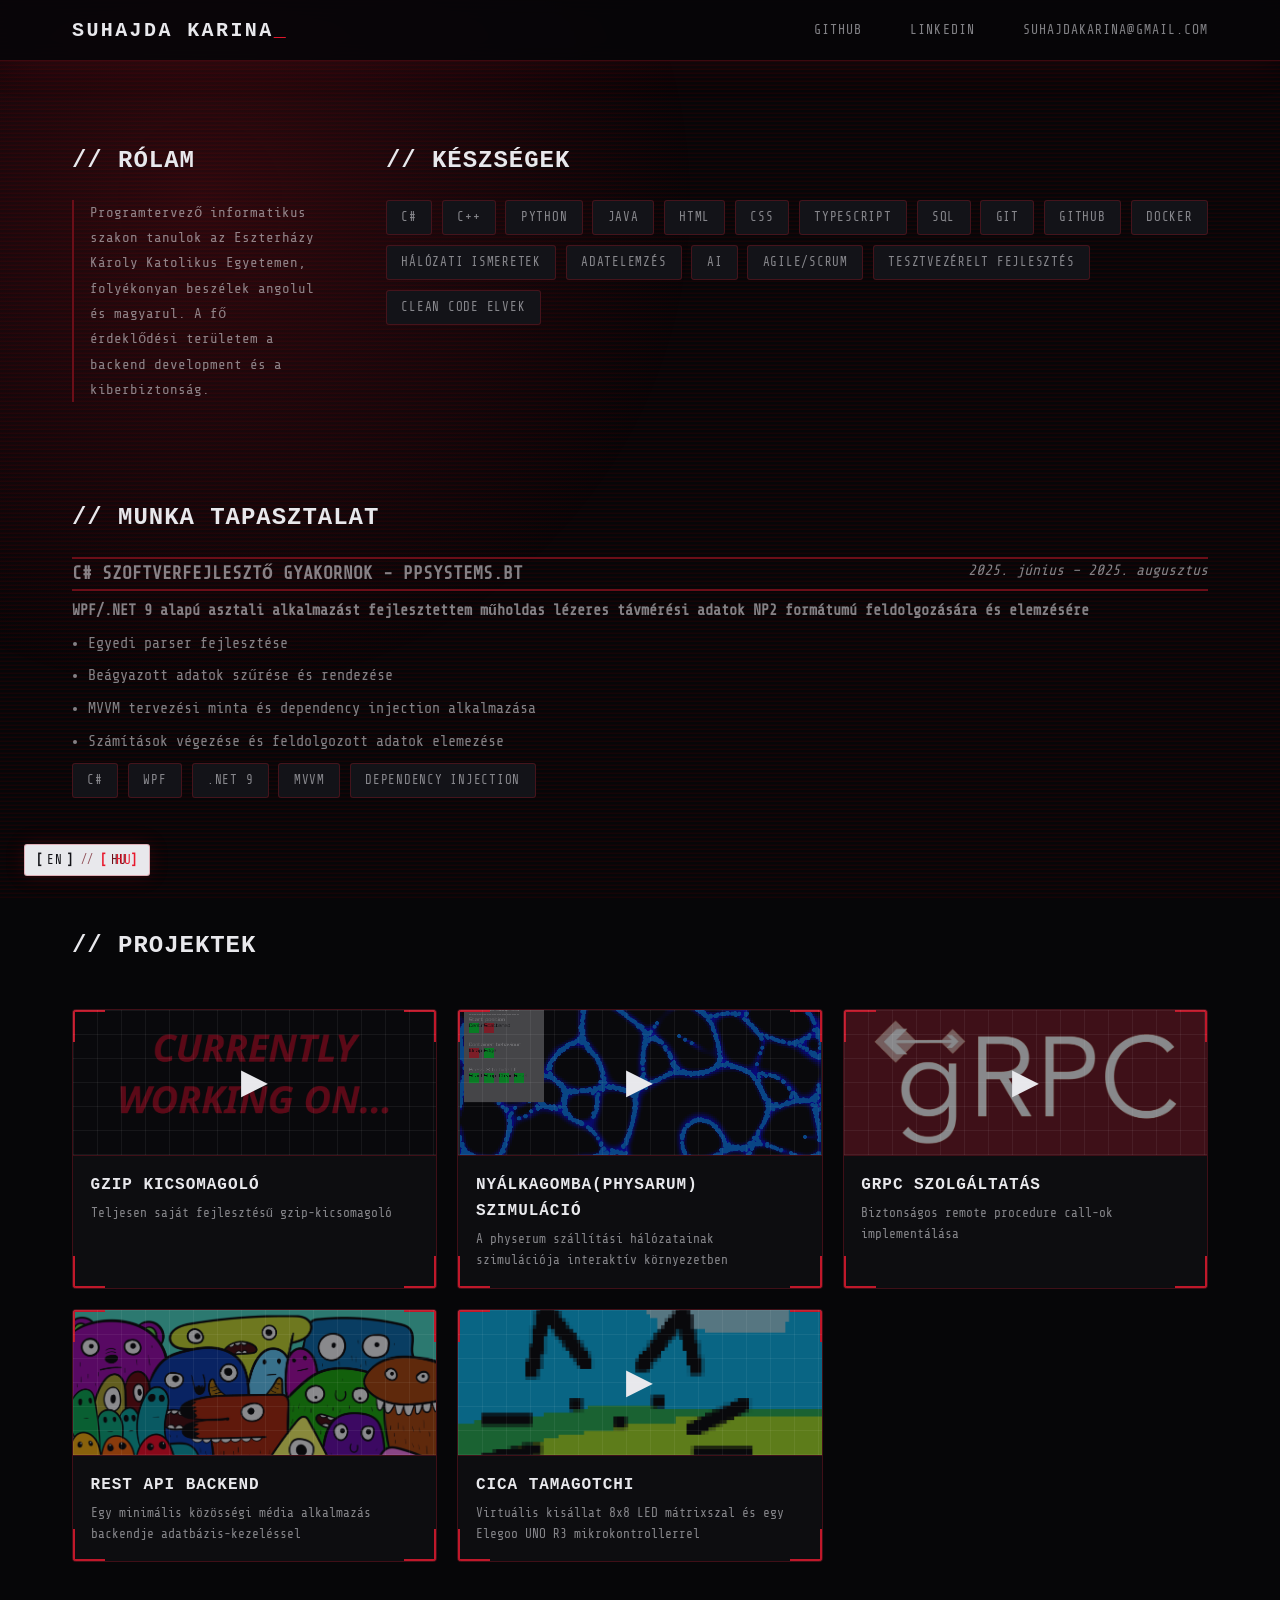
<file: index.html>
<!DOCTYPE html>
<html lang="en">
<head>
    <link rel="icon" href="myicon.ico" type="image/x-icon" />
    <meta charset="UTF-8" />
    <meta name="viewport" content="width=device-width, initial-scale=1.0" />
    <title data-en="Karina Suhajda" data-hu="Suhajda Karina"></title>
    <link rel="stylesheet" href="styles.css" />
</head>
<body>
    <meta name="description" lang="en" content="Hi my name is Karina Suhajda and I'm a student at Eszterházy Károly Catholic University">
    <meta name="description" lang="hu" content="Hi my name is Suhadja Karina and I'm a student at Eszterházy Károly Catholic University">
    <header>
        <nav class="navbar">
            <div class="logo" data-en="Karina Suhajda" data-hu="Suhajda Karina"></div>
            <ul class="contacts_list">
                <li><a href="https://github.com/SlyFoxAhri" target="_blank">Github</a></li>
                <li><a href="https://hu.linkedin.com/in/karina-suhajda-182501295" target="_blank">LinkedIn</a></li>
                <li><a href="mailto:suhajdakarina@gmail.com">suhajdakarina@gmail.com</a></li>
            </ul>
            <div class="burger" id="burger">
                <span></span><span></span><span></span>
            </div>
        </nav>
    </header>


<div class="lang-hybrid" id="lang-selector">
    <button class="hybrid-btn active" data-lang="en">
        <span class="br">[</span><span class="val">EN</span><span class="br">]</span>
        <span class="glitch-layer">EN</span>
    </button>
    <span class="hybrid-sep">//</span>
    <button class="hybrid-btn" data-lang="hu">
        <span class="br">[</span><span class="val">HU</span><span class="br">]</span>
            <span class="glitch-layer">HU</span>
    </button>
</div>



</div>

    <section id="about" class="about_section">
        <div class="about_inner">

            <div class="about_text">
                <h1 data-en="// About me" data-hu="// Rólam"></h1>
                <p data-en="I'm a computer science student at Eszterházy Károly Catholic University,
                    fluent in English and Hungarian. My main focus is backend development
                    and cyber security." 
                    data-hu="Programtervező informatikus szakon tanulok az Eszterházy Károly Katolikus Egyetemen, folyékonyan beszélek angolul és magyarul. A fő érdeklődési területem a backend development és a kiberbiztonság. ">
                </p>
            </div>

            <div class="skills_block">
                <h1 data-en="// Skills" data-hu="// Készségek"></h1>
                <div class="skills-grid">
                    <div class="skill-card">C#</div>
                    <div class="skill-card">C++</div>
                    <div class="skill-card">Python</div>
                    <div class="skill-card">Java</div>
                    <div class="skill-card">HTML</div>
                    <div class="skill-card">CSS</div>
                    <div class="skill-card">TypeScript</div>
                    <div class="skill-card">SQL</div>
                    <div class="skill-card">Git</div>
                    <div class="skill-card">GitHub</div>
                    <div class="skill-card">Docker</div>
                    <div class="skill-card" data-en="Networking" data-hu="Hálózati ismeretek"></div>
                    <div class="skill-card" data-en="Data Analysis" data-hu="Adatelemzés"></div>
                    <div class="skill-card">AI</div>
                    <div class="skill-card">Agile/Scrum</div>
                    <div class="skill-card" data-en="Test-Driven Development" data-hu="Tesztvezérelt fejlesztés"></div>
                    <div class="skill-card" data-en="Clean Code principles" data-hu="Clean Code elvek"></div>
                </div>
            </div>
        </div>
    </section>

    <section id="work experience" class="work_experience_section">
        <h1 data-en="// Work experience" data-hu="// Munka tapasztalat"></h1>
        
        <div class="experience_details">
            <div class="experience_name">
                <p data-en="C# Software Developer Intern - PPSystems.Bt" data-hu="C# szoftverfejlesztő gyakornok - PPSystems.Bt"></p>
            </div>
            <div class="experience_time">
                <p data-en="June 2025 – August 2025" data-hu="2025. június – 2025. augusztus"></p>
            </div>
        </div>

        <div class="experience_overview">
            <p data-en="Developed a WPF/.NET 9 desktop application for analyzing satellite laser-ranging data in NP2 format" data-hu="WPF/.NET 9 alapú asztali alkalmazást fejlesztettem műholdas lézeres távmérési adatok NP2 formátumú feldolgozására és elemzésére"></p>
        </div>

        <ul class="bullet_points">
            <li data-en="Built a custom data parser" data-hu="Egyedi parser fejlesztése"></li>
            <li data-en="Implemented filtering and sorting for nested data" data-hu="Beágyazott adatok szűrése és rendezése"></li>
            <li data-en="Used MVVM and dependency injection" data-hu="MVVM tervezési minta és dependency injection alkalmazása"></li>
            <li data-en="Performed calculations and data analysis" data-hu="Számítások végezése és feldolgozott adatok elemezése"></li>
        </ul>

        <div class="technology_tags">
            <div class="skill-card">C#</div>
            <div class="skill-card">WPF</div>
            <div class="skill-card">.NET 9</div>
            <div class="skill-card">MVVM</div>
            <div class="skill-card">Dependency injection</div>
        </div>
    </section>

    <section id="projects" class="project_section">
        <h1 data-en="// Projects" data-hu="// Projektek"></h1>
        <div class="projects-grid">

            <div class="project-card" data-project="4">
                <div class="project-card-thumb">
                    <img src="pictures/current_project.png" alt="A text that reads &OpenCurlyDoubleQuote;currently working on&CloseCurlyDoubleQuote;CurlyDoubleQuote;" height="130%" width="100%"/>
                    <span class="play-icon">▶</span>
                </div>
                <div class="project-card-info">
                    <h2 data-en="Gzip decompressor" data-hu="Gzip kicsomagoló"></h2>
                    <p data-en="Gzip decompressor written from scratch" data-hu="Teljesen saját fejlesztésű gzip-kicsomagoló"></p>
                </div>
            </div>

            <div class="project-card" data-project="3">
                <div class="project-card-thumb">
                    <img src="pictures/slimeMold.png" alt="Slime mold simulation" height="130%" width="100%"/>
                    <span class="play-icon">▶</span>
                </div>
                <div class="project-card-info">
                    <h2 data-en="Slime mold(Physarum) simulation" data-hu="Nyálkagomba(Physarum) szimuláció"></h2>
                    <p data-en="Simulation of physerum transport networks in an interactive enviroment" data-hu="A physerum szállítási hálózatainak szimulációja interaktív környezetben"></p>
                </div>
            </div>

            <div class="project-card" data-project="2">
                <div class="project-card-thumb">
                    <img src="pictures/grpc.jpg" alt="gRPC text with red background" height="130%" width="100%"/>
                    <span class="play-icon">▶</span>
                </div>
                <div class="project-card-info">
                    <h2 data-en="gRPC Service" data-hu="gRPC Szolgáltatás"></h2>
                    <p data-en="Inplementation of secure remote procedure calls" data-hu="Biztonságos remote procedure call-ok implementálása"></p>
                </div>
            </div>

            <div class="project-card" data-project="1">
                <div class="project-card-thumb">
                    <img src="pictures/charachters.jpg" alt="Collection of drawn colorful fictional charachters" height="130%" width="100%"/>
                    <span class="play-icon"></span>
                </div>
                <div class="project-card-info">
                    <h2 data-en="REST API backend" data-hu="REST API backend"></h2>
                    <p data-en="A backend for a minimal social media app with database management" data-hu="Egy minimális közösségi média alkalmazás backendje adatbázis-kezeléssel"></p>
                </div>
            </div>

            <div class="project-card" data-project="0">
                <div class="project-card-thumb">
                    <img src="pictures/kitty.png" alt="Pixel drawing of simplified cat face with" height="130%" width="100%"/>
                    <span class="play-icon">▶</span>
                </div>
                <div class="project-card-info">
                    <h2 data-en="Kitty tamagotchi" data-hu="Cica tamagotchi"></h2>
                    <p data-en="Virtual pet with an 8x8 LED matrix and an Elegoo UNO R3 microcontroller" data-hu="Virtuális kisállat 8x8 LED mátrixszal és egy Elegoo UNO R3 mikrokontrollerrel"></p>
                </div>
            </div>
<!--
            <div class="project-card" data-project="4">
                <div class="project-card-thumb">
                    <span class="play-icon"></span>
                </div>
                <div class="project-card-info">
                    <h2 data-en="Portfolio website" data-hu="Portfólió weboldal"></h2>
                    <p data-en="Personal portfolio website" data-hu="Személyes portfólió weboldal"></p>
                </div>
            </div>
-->
        </div>
    </section>

    <div id="projectModal" class="project-modal" role="dialog" aria-modal="true" aria-labelledby="modalTitle">
        <div class="project-modal-backdrop"></div>
        <div class="project-modal-box">

            <button class="modal-close" id="modalClose" aria-label="Close">&times;</button>

            <div class="modal-video-wrap">
                <video id="modalVideo" autoplay muted loop playsinline>
                    <source id="modalVideoSrc" src="" type="video/mp4" />
                    Your browser does not support the video tag.
                </video>
                <div class="video-placeholder" id="videoPlaceholder">
                    <span></span>
                </div>
            </div>

            <div class="modal-description">
                <h2 id="modalTitle" class="modal-title"></h2>

                <div class="modal-modules">
                    <div class="modal-module">
                        <h3 class="module-label">Overview</h3>
                        <p id="modalOverview" class="module-text"></p>
                    </div>
                    <div class="modal-module">
                        <h3 class="module-label">Tech Stack</h3>
                        <div id="modalTechStack" class="tech-tags"></div>
                    </div>
                    <div class="modal-module">
                        <h3 class="module-label">Highlights</h3>
                        <ul id="modalHighlights" class="highlights-list"></ul>
                    </div>
                    <div class="modal-module">
                        <h3 class="module-label">Links</h3>
                        <div id="modalLinks" class="modal-links"></div>
                    </div>
                </div>
            </div>

        </div>
    </div>

    <section id="goals">

    </section>

    <script src="main.js"></script>

</body>
</html>
</file>
<file: styles.css>
@import url('https://fonts.googleapis.com/css2?family=Share+Tech+Mono&family=Rajdhani:wght@400;500;600;700&display=swap');

:root {
    --black:        #060608;
    --surface:      #0d0d10;
    --surface-2:    #131318;
    --surface-3:    #1a1a22;
    --red:          #c0182a;
    --red-bright:   #e8192d;
    --red-dim:      #6b0e18;
    --red-glow:     rgba(192, 24, 42, 0.35);
    --red-glow-sm:  rgba(192, 24, 42, 0.15);
    --white:        #e8e8ec;
    --white-dim:    rgba(232, 232, 236, 0.55);
    --border:       rgba(192, 24, 42, 0.28);
    --border-dim:   rgba(255, 255, 255, 0.06);
    --font-mono:    'Share Tech Mono', monospace;
    --font-head:    'Curier New', monospace;
}

*, *::before, *::after {
    box-sizing: border-box;
    margin: 0;
    padding: 0;
}

html { scroll-behavior: smooth; }


body {
    background-color: var(--black);
    color: var(--white);
    font-family: var(--font-mono);
    font-size: 15px;
    line-height: 1.65;
    cursor: crosshair;
    overflow-x: hidden;
}

body::before {
    content: '';
    position: fixed;
    inset: 0;
    pointer-events: none;
    z-index: 0;
    background: repeating-linear-gradient(
        0deg,
        transparent,
        transparent 2px,
        rgba(121, 0, 0, 0.205) 2px,
        rgba(51, 0, 0, 0.06) 4px
    );
}


/* Ambient red corner glow */
body::after {
    content: '';
    position: fixed;
    top: -300px;
    left: -300px;
    width: 1000px;
    height: 1000px;
    background: radial-gradient(circle, rgba(192, 24, 42, 0.2) 0%, transparent 70%);
    pointer-events: none;
    z-index: 0;
}

a {
    color: var(--red-bright);
    text-decoration: none;
    transition: color 0.2s;
}
a:hover { color: var(--white); }

h1, h2, h3 {
    font-family: var(--font-head);
    font-weight: 700;
    letter-spacing: 0.04em;
    text-transform: uppercase;
}

h1 {
    font-size: 1.5rem;
    color: var(--white);
    position: relative;
    display: inline-block;
    margin-bottom: 1.2rem;
}


/* NAVBAR */
header {
    position: sticky;
    top: 0;
    z-index: 50;
    background: rgba(6, 6, 8, 0.88);
    backdrop-filter: blur(10px);
    border-bottom: 1px solid var(--border);
    box-shadow: 0 1px 40px rgba(192, 24, 42, 0.12);
}

.navbar {
    display: flex;
    align-items: center;
    justify-content: space-between;
    max-width: 1200px;
    margin: 0 auto;
    padding: 0 2rem;
    height: 60px;
}

.logo {
    font-family: var(--font-head);
    font-size: 1.25rem;
    font-weight: 700;
    letter-spacing: 0.12em;
    text-transform: uppercase;
    color: var(--white);
}

/*Blinking cursor after logo*/
.logo::after {
    content: '_';
    color: var(--red-bright);
    animation: blink 1.1s step-end infinite;
}

@keyframes blink {
    0%, 100% { opacity: 1; }
    50%       { opacity: 0; }
}

/* Horizontal nav links */
.contacts_list {
    list-style: none;
    display: flex;
    flex-direction: row;
    align-items: center;
    gap: 2rem;
    padding: 0;
    margin: 0;
}

.contacts_list li a {
    font-family: var(--font-mono);
    font-size: 0.82rem;
    letter-spacing: 0.08em;
    color: var(--white-dim);
    text-transform: uppercase;
    padding-bottom: 2px;
    transition: color 0.2s;
}

.contacts_list li a::before {
    content: '> ';
    color: var(--red);
    opacity: 0;
    transition: opacity 0.2s;
}

.contacts_list li a:hover { color: var(--white); }
.contacts_list li a:hover::before { opacity: 1; }

/* Burger button (mobile) */
.burger {
    display: none;
    flex-direction: column;
    gap: 5px;
    cursor: pointer;
}

.burger span {
    display: block;
    width: 24px;
    height: 2px;
    background: var(--red-bright);
    border-radius: 2px;
    transition: transform 0.25s;
}

@keyframes fadeUp {
    from { opacity: 0; transform: translateY(24px); }
    to   { opacity: 1; transform: translateY(0); }
}


.lang-hybrid {
    position: fixed;
    bottom: 1.5rem;
    left: 1.5rem;
    z-index: 400;
    display: flex;
    align-items: center;
    gap: 0.45rem;
    background: var(--white);
    border: 1px solid var(--border);
    border-radius: 3px;
    padding: 0.35rem 0.7rem;
    box-shadow: 0 0 20px var(--red-glow-sm);
}

.hybrid-btn {
    background: none;
    border: none;
    cursor: pointer;
    font-family: var(--font-mono);
    font-size: 0.78rem;
    letter-spacing: 0.1em;
    color: var(--surface-2);
    padding: 0;
    position: relative;
    display: flex;
    align-items: center;
    gap: 0;
    transition: color 0.15s;
}

/* Brackets */
.hybrid-btn .br {
    font-weight:bolder;
    color: var(--surface-2);
    transition: color 0.2s;
    font-size: 0.8rem;
}

/* Language code */
.hybrid-btn .val {
    color: var(--surface-2);
    transition: color 0.2s;
    padding: 0 0.15rem;
}

/* Active state */
.hybrid-btn.active .br  { color: var(--red-bright); }
.hybrid-btn.active .val { color: var(--red-dim); }

/* Hover (inactive only) */
.hybrid-btn:not(.active):hover .br  { color: var(--red); }
.hybrid-btn:not(.active):hover .val { color: var(--surface-2); }

/* Glitch overlay — only fires on active button */
.glitch-layer {
    display: none;
}

.hybrid-btn.active .glitch-layer {
    display: block;
    position: absolute;
    inset: 0;
    padding-left: 0.6rem;
    font-family: var(--font-mono);
    font-size: 0.78rem;
    letter-spacing: 0.1em;
    color: var(--red-bright);
    pointer-events: none;
    animation: glitch-clip 3.5s steps(1) infinite;
    white-space: nowrap;
}

@keyframes glitch-clip {
    0%,88%,100% { clip-path: inset(100% 0 0 0); transform: none;            opacity: 0; }
    89%          { clip-path: inset(0 0 65% 0);   transform: translateX(-2px); opacity: 1; }
    91%          { clip-path: inset(35% 0 25% 0);  transform: translateX(2px);  opacity: 1; }
    93%          { clip-path: inset(15% 0 55% 0);  transform: none;             opacity: 1; }
    95%          { clip-path: inset(60% 0 10% 0);  transform: translateX(-1px); opacity: 1; }
    97%          { clip-path: inset(5% 0 75% 0);   transform: translateX(1px);  opacity: 1; }
}

/* Separator between EN and HU */
.hybrid-sep {
    color: var(--red-dim);
    font-size: 0.7rem;
    letter-spacing: 0;
    opacity: 0.7;
}

/* ABOUT SECTION */
.about_section {
    position: relative;
    z-index: 1;
    max-width: 1200px;
    margin: 0 auto;
    padding: 5rem 2rem 4rem;
    animation: fadeUp 0.6s ease both;
}

.about_inner {
    display: flex;
    gap: 4rem;
    width: 100%;
}

.about_text  { flex: 0 0 22%; }
.skills_block { flex: 1; }

.about_text p {
    color: var(--white-dim);
    font-size: 0.88rem;
    line-height: 1.8;
    border-left: 2px solid var(--red-dim);
    padding-left: 1rem;
}

/* SKILLS GRID */
.skills-grid {
    display: flex;
    flex-wrap: wrap;
    gap: 0.6rem;
}

.skill-card {
    font-family: var(--font-mono);
    font-size: 0.78rem;
    letter-spacing: 0.06em;
    text-transform: uppercase;
    padding: 0.4rem 0.9rem;
    border: 1px solid var(--border);
    border-radius: 3px;
    background: var(--surface-2);
    color: var(--white-dim);
    position: relative;
    overflow: hidden;
    transition: color 0.2s, border-color 0.2s, background 0.2s;
    cursor: default;
}

.skill-card::before {
    cursor: crosshair;
    content: '';
    position: absolute;
    inset: 0;
    background: linear-gradient(135deg, var(--red) 0%, transparent 100%);
    opacity: 0;
    transition: opacity 0.25s;
}

.skill-card:hover {
    color: var(--white);
    border-color: var(--red-bright);
    background: var(--surface-3);
}
.skill-card:hover::before { opacity: 0.12; }

/* WORK EXPERIENCE SECTION */
.work_experience_section{
    position: relative;
    z-index: 1;
    max-width: 1200px;
    margin: 0 auto;
    padding: 2rem 2rem 6rem;
    color: var(--white-dim);
    animation: fadeUp 0.6s 0.15s ease both;
}

.experience_details { 
    display: flex; 
    justify-content: space-between;
    border-top: 2px solid var(--red-dim);
    border-bottom : 2px solid var(--red-dim);
}

.experience_time {
    font-style: italic;
}

.experience_name { 
    font-weight: bolder;
    font-size: larger;
    text-transform: uppercase;
}

.experience_overview {
    margin-top: 0.5rem;
    font-weight: bolder;
}

.bullet_points li {
    margin-left: 1rem;;
    margin-top: 0.5rem;
}

.technology_tags { 
    display: flex;
    flex-wrap: wrap;
    margin-top: 0.5rem;
    display: flex;
    gap: 0.6rem;
}

/* PROJECTS SECTION */
.project_section {
    position: relative;
    z-index: 1;
    max-width: 1200px;
    margin: 0 auto;
    padding: 2rem 2rem 6rem;
    animation: fadeUp 0.6s 0.15s ease both;
}


.projects-grid {
    display: grid;
    grid-template-columns: repeat(auto-fill, minmax(280px, 1fr));
    gap: 1.25rem;
    margin-top: 1.5rem;
}

/* PROJECT CARDS */
.project-card {
    background: var(--surface);
    border: 1px solid var(--border);
    border-radius: 4px;
    overflow: hidden;
    cursor: pointer;
    position: relative;
    transition: transform 0.2s ease, border-color 0.2s, box-shadow 0.2s;
}

.project-card::after {
    content: '';
    position: absolute;
    inset: 0;
    pointer-events: none;

    background:
        /* top-left: horizontal + vertical */
        linear-gradient(var(--red) 0 0) 0 0 / 32px 2px no-repeat,
        linear-gradient(var(--red) 0 0) 0 0 / 2px 32px no-repeat,

        /* top-right */
        linear-gradient(var(--red) 0 0) 100% 0 / 32px 2px no-repeat,
        linear-gradient(var(--red) 0 0) 100% 0 / 2px 32px no-repeat,

        /* bottom-left */
        linear-gradient(var(--red) 0 0) 0 100% / 32px 2px no-repeat,
        linear-gradient(var(--red) 0 0) 0 100% / 2px 32px no-repeat,

        /* bottom-right */
        linear-gradient(var(--red) 0 0) 100% 100% / 32px 2px no-repeat,
        linear-gradient(var(--red) 0 0) 100% 100% / 2px 32px no-repeat;
}

.project-card:hover {
    transform: scale(1.05,1.05);
    box-shadow: 0 8px 40px var(--red-glow);
}

.project-card:hover::after { opacity: 1; }

.project-card-thumb {
    background: var(--surface-2);
    height: 145px;
    display: flex;
    align-items: center;
    justify-content: center;
    position: relative;
    overflow: hidden;
}

/* Dot-grid pattern on thumbnail */
.project-card-thumb::before {
    content: '';
    position: absolute;
    inset: 0;
    background-image:
        linear-gradient(var(--border-dim) 1px, transparent 1px),
        linear-gradient(90deg, var(--border-dim) 1px, transparent 1px);
    background-size: 24px 24px;
    z-index: 10;
}

/* Top-left corner accent bracket */
/*
.project-card-thumb::after {
    content: '';
    position: absolute;
    top: 0;
    left: 0;
    width: 32px;
    height: 32px;
    border-top: 2px solid var(--red);
    border-left: 2px solid var(--red);
}*/

.project-card-thumb img {
    position: absolute;
    inset: 0;
    width: 100%;
    height: 100%;
    object-fit: cover;
    opacity: 0.5;
}

.play-icon {
    font-size: 2.2rem;
    color: var(--white);
    position: relative;
    z-index: 3;
    transition: color 0.2s, text-shadow 0.2s;
}
.project-card:hover .play-icon {
    color: var(--red-bright);
    text-shadow: 0 0 16px var(--red-glow);
}

.project-card-info {
    padding: 1rem 1.1rem;
    border-top: 1px solid var(--border);
}
.project-card-info h2 {
    font-size: 1rem;
    color: var(--white);
    margin-bottom: 0.3rem;
    letter-spacing: 0.06em;
}
.project-card-info p {
    font-size: 0.8rem;
    color: var(--white-dim);
    font-family: var(--font-mono);
}

/* ─────────────────────────────────────────────────────────────
   PROJECT MODAL
───────────────────────────────────────────────────────── */
.project-modal {
    display: none;
    position: fixed;
    inset: 0;
    z-index: 1000;
    align-items: center;
    justify-content: center;
}
.project-modal.active { display: flex; }

.project-modal-backdrop {
    position: absolute;
    inset: 0;
    background: rgba(4, 2, 2, 0.85);
    backdrop-filter: blur(6px);
}

.project-modal-box {
    position: relative;
    z-index: 1;
    background: var(--surface);
    border: 1px solid var(--red);
    border-radius: 4px;
    width: min(92vw, 880px);
    max-height: 90vh;
    overflow-y: auto;
    display: flex;
    flex-direction: column;
    box-shadow: 0 0 80px var(--red-glow), 0 24px 80px rgba(0, 0, 0, 0.8);
    animation: modalIn 0.28s cubic-bezier(0.16, 1, 0.3, 1) both;
}

/* Corner bracket decorations on modal box */
.project-modal-box::before,
.project-modal-box::after {
    content: '';
    position: absolute;
    width: 20px;
    height: 20px;
    pointer-events: none;
    z-index: 3;
}
.project-modal-box::before {
    top: -1px;
    right: -1px;
    border-top: 2px solid var(--red-bright);
    border-right: 2px solid var(--red-bright);
}
.project-modal-box::after {
    bottom: -1px;
    left: -1px;
    border-bottom: 2px solid var(--red-bright);
    border-left: 2px solid var(--red-bright);
}

@keyframes modalIn {
    from { opacity: 0; transform: scale(0.94) translateY(20px); }
    to   { opacity: 1; transform: scale(1) translateY(0); }
}

/* Close button */
.modal-close {
    position: absolute;
    top: 12px;
    right: 16px;
    background: none;
    border: 1px solid var(--border);
    color: var(--white-dim);
    font-size: 1.1rem;
    width: 32px;
    height: 32px;
    border-radius: 2px;
    cursor: crosshair;
    z-index: 4;
    display: flex;
    align-items: center;
    justify-content: center;
    font-family: var(--font-mono);
    transition: border-color 0.15s, color 0.15s, background 0.15s;
}
.modal-close:hover {
    border-color: var(--red-bright);
    color: var(--red-bright);
    background: var(--red-glow-sm);
}

/* ── Modal Video ───────────────────────────────────────── */
.modal-video-wrap {
    width: 100%;
    aspect-ratio: 16 / 9;
    background: #000;
    border-radius: 4px 4px 0 0;
    overflow: hidden;
    flex-shrink: 0;
    position: relative;
}

.modal-video-wrap video {
    width: 100%;
    height: 100%;
    object-fit: cover;
    display: block;
}

.video-placeholder {
    width: 100%;
    height: 100%;
    display: flex;
    align-items: center;
    justify-content: center;
    color: var(--red-dim);
    font-size: 1.1rem;
    letter-spacing: 0.15em;
    font-family: var(--font-mono);
    background: repeating-linear-gradient(
        135deg,
        var(--surface)   0px,  var(--surface)   10px,
        var(--surface-2) 10px, var(--surface-2) 20px
    );
    position: relative;
}

/* Scanlines on placeholder */
.video-placeholder::before {
    content: '';
    position: absolute;
    inset: 0;
    background: repeating-linear-gradient(
        0deg,
        transparent,
        transparent 3px,
        rgba(0, 0, 0, 0.15) 3px,
        rgba(0, 0, 0, 0.15) 4px
    );
    pointer-events: none;
}

/* ── Modal Description ─────────────────────────────────── */
.modal-description {
    padding: 1.75rem 2rem 2.25rem;
}

.modal-title {
    font-family: var(--font-head);
    font-size: 1.6rem;
    font-weight: 700;
    color: var(--white);
    letter-spacing: 0.06em;
    text-transform: uppercase;
    margin-bottom: 1.5rem;
    padding-left: 1rem;
    border-left: 3px solid var(--red-bright);
}

/* ── Modal Modules Grid ────────────────────────────────── */
.modal-modules {
    display: grid;
    grid-template-columns: 1fr 1fr;
    gap: 1rem;
}

/* Overview and Links span full width */
.modal-module:first-child {
    grid-column: 1 / -1; /* Spans both columns */
    margin-bottom: 20px;
}

/* Tech Stack - goes to left column */
.modal-module:nth-child(2) {
    grid-row: 2 / 3;
    grid-column: 1 / 2;
}

/* Highlights - spans full height on right */
.modal-module:nth-child(3) {
    grid-row: 2 / 4; /* Spans 2 rows */
    grid-column: 2 / 3;
}

/* Links - below Tech Stack on left */
.modal-module:nth-child(4) {
    grid-row: 3 / 4;
    grid-column: 1 / 2;
}

.modal-module {
    background: var(--surface-2);
    border: 1px solid var(--border-dim);
    border-radius: 3px;
    padding: 1rem 1.25rem;
    position: relative;
}

/* Small red corner pip per module */
.modal-module::before {
    content: '';
    position: absolute;
    top: -1px;
    left: -1px;
    width: 8px;
    height: 8px;
    background: var(--red);
    border-radius: 0 0 3px 0;
}

.module-label {
    font-family: var(--font-mono);
    font-size: 0.68rem;
    letter-spacing: 0.16em;
    text-transform: uppercase;
    color: var(--red);
    margin-bottom: 0.65rem;
    font-weight: 400;
}

.module-text {
    font-size: 0.88rem;
    color: var(--white-dim);
    line-height: 1.75;
    font-family: var(--font-mono);
}

/* Tech Stack tags */
.tech-tags {
    display: flex;
    flex-wrap: wrap;
    gap: 0.45rem;
}

.tech-tag {
    font-family: var(--font-mono);
    font-size: 0.75rem;
    padding: 0.22rem 0.65rem;
    border: 1px solid var(--red-dim);
    border-radius: 2px;
    background: rgba(192, 24, 42, 0.08);
    color: var(--red-bright);
    letter-spacing: 0.05em;
}

/* Highlights list */
.highlights-list {
    list-style: none;
    padding-left: 0;
    font-size: 0.86rem;
    color: var(--white-dim);
    font-family: var(--font-mono);
    line-height: 2;
}

.highlights-list li::before {
    content: '▸ ';
    color: var(--red);
}

/* Modal link buttons */
.modal-links {
    display: flex;
    gap: 0.75rem;
    flex-wrap: wrap;
}

.modal-link-btn {
    display: inline-block;
    padding: 0.5rem 1.4rem;
    border: 1px solid var(--red);
    border-radius: 3px;
    color: var(--red-bright);
    font-family: var(--font-mono);
    font-size: 0.82rem;
    letter-spacing: 0.1em;
    text-transform: uppercase;
    background: transparent;
    position: relative;
    overflow: hidden;
    transition: color 0.2s, box-shadow 0.2s;
}

/* Slide-in fill animation on hover */
.modal-link-btn::before {
    content: '';
    position: absolute;
    inset: 0;
    background: var(--red);
    transform: translateX(-100%);
    transition: transform 0.25s ease;
    z-index: 0;
}
.modal-link-btn:hover {
    color: var(--white);
    box-shadow: 0 0 18px var(--red-glow);
}
.modal-link-btn:hover::before { transform: translateX(0); }

/* Keep link text above the fill layer */
.modal-link-btn span { position: relative; z-index: 1; }

/* ─────────────────────────────────────────────────────────────
   CUSTOM SCROLLBAR
───────────────────────────────────────────────────────── */
::-webkit-scrollbar         { width: 6px; }
::-webkit-scrollbar-track   { background: var(--black); }
::-webkit-scrollbar-thumb   { background: var(--red-dim); border-radius: 3px; }
::-webkit-scrollbar-thumb:hover { background: var(--red); }

/* ─────────────────────────────────────────────────────────────
   RESPONSIVE
───────────────────────────────────────────────────────── */
@media (max-width: 768px) {
    .about_inner     { flex-direction: column; gap: 2rem; }
    .about_text      { flex: none; }
    .modal-modules   { grid-template-columns: 1fr; }
    .modal-module:first-child,
    .modal-module:last-child { grid-column: auto; }

    /* Hide horizontal links, show burger */
    .contacts_list { display: none; }
    .burger        { display: flex; }

    /* Mobile nav dropdown */
    .contacts_list.open {
        display: flex;
        flex-direction: column;
        position: absolute;
        top: 60px;
        right: 0;
        background: var(--surface);
        border: 1px solid var(--border);
        border-radius: 0 0 4px 4px;
        padding: 1rem 1.5rem;
        gap: 1rem;
        z-index: 100;
    }
}

@media (max-width: 480px) {
    .navbar             { padding: 0 1rem; }
    .about_section,
    .project_section    { padding-left: 1rem; padding-right: 1rem; }
    .modal-description  { padding: 1.25rem; }
}
</file>
